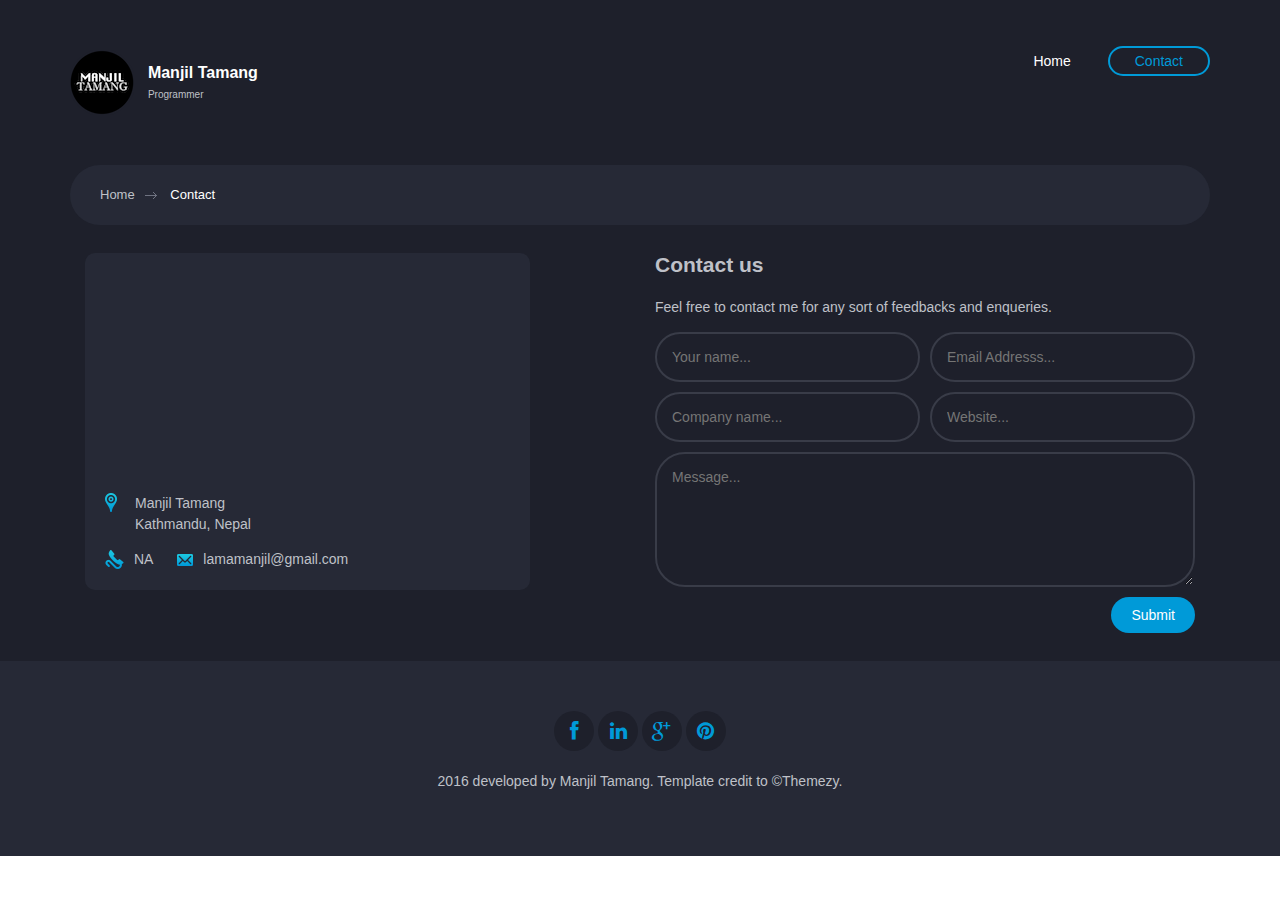
<file: contact.html>
<!DOCTYPE html>
<html lang="en">
	<head>
		<meta charset="UTF-8">
		<meta http-equiv="X-UA-Compatible" content="IE=edge">
		<meta name="viewport" content="width=device-width, initial-scale=1.0,maximum-scale=1">

		<title>Weather Check | Manjil Tamang</title>

		<link href="fonts/font-awesome.min.css" rel="stylesheet" type="text/css">
		<!-- Loading main css file -->
		<link rel="stylesheet" href="style.css">
	</head>


	<body>

		<div class="site-content">
			<div class="site-header">
				<div class="container">
					<a href="index.html" class="branding">
						<img src="images/logoMJL.png" alt="" class="logo">
						<div class="logo-type">
							<h1 class="site-title">Manjil Tamang</h1>
							<small class="site-description">Programmer</small>
						</div>
					</a>

					<!-- Default snippet for navigation -->
					<div class="main-navigation">
						<button type="button" class="menu-toggle"><i class="fa fa-bars"></i></button>
						<ul class="menu">
							<li class="menu-item"><a href="index.html">Home</a></li>
							<li class="menu-item current-menu-item"><a href="contact.html">Contact</a></li>
						</ul> <!-- .menu -->
					</div> <!-- .main-navigation -->

					<div class="mobile-navigation"></div>

				</div>
			</div> <!-- .site-header -->

			<main class="main-content">
				<div class="container">
					<div class="breadcrumb">
						<a href="index.html">Home</a>
						<span>Contact</span>
					</div>
				</div>

				<div class="fullwidth-block">
					<div class="container">
						<div class="col-md-5">
							<div class="contact-details">
								<div class="map" data-latitude="-6.897789" data-longitude="107.621735"></div>
								<div class="contact-info">
									<address>
										<img src="images/icon-marker.png" alt="">
										<p>Manjil Tamang <br>
										Kathmandu, Nepal</p>
									</address>

									<a href="#"><img src="images/icon-phone.png" alt="">NA</a>
									<a href="#"><img src="images/icon-envelope.png" alt="">lamamanjil@gmail.com</a>
								</div>
							</div>
						</div>
						<div class="col-md-6 col-md-offset-1">
							<h2 class="section-title">Contact us</h2>
							<p>Feel free to contact me for any sort of feedbacks and enqueries.</p>
							<form action="mailto:lamamanjil@gmail.com" method="post" enctype="text/plain" class="contact-form">
								<div class="row">
									<div class="col-md-6"><input type="text" placeholder="Your name..."></div>
									<div class="col-md-6"><input type="text" placeholder="Email Addresss..."></div>
								</div>
								<div class="row">
									<div class="col-md-6"><input type="text" placeholder="Company name..."></div>
									<div class="col-md-6"><input type="text" placeholder="Website..."></div>
								</div>
								<textarea name="" placeholder="Message..."></textarea>
								<div class="text-right">
									<input type="submit" placeholder="Send message">
								</div>
							</form>

						</div>
					</div>
				</div>

			</main> <!-- .main-content -->

			<footer class="site-footer">
				<div class="container">
					<div class="row">
							<div class="social-links" align="center">
								<a href="https://www.facebook.com/manjillama" target="_blank"><i class="fa fa-facebook"></i></a>
								<a href="https://www.linkedin.com/in/manjiltamang" target="_blank"><i class="fa fa-linkedin"></i></a>
								<a href="https://plus.google.com/u/0/105010976836009888936" target="_blank"><i class="fa fa-google-plus"></i></a>
								<a href="https://www.pinterest.com/lama_manjil/" target="_blank"><i class="fa fa-pinterest"></i></a>
							</div>
						</div>
						<p class="colophon" align="center">2016 developed by Manjil Tamang. Template credit to &copy;Themezy.</p>
				</div>
			</footer> <!-- .site-footer -->
		</div>

		<script src="js/jquery-1.11.1.min.js"></script>
		<script type="text/javascript" src="http://maps.google.com/maps/api/js?sensor=false&amp;language=en"></script>
		<script src="js/plugins.js"></script>
		<script src="js/app.js"></script>

	</body>

</html>
</file>
<file: style.css>
/*!
 * Project_Name: Weather
 * Author: Themezy
 * Email: contact[at]themezy.com
 * Url: http://www.themezy.com
 */
/*===========================================
 * Importing CSS Libraries
 *===========================================*/
article,
aside,
details,
figcaption,
figure,
footer,
header,
hgroup,
nav,
section,
summary {
  display: block; }

audio,
canvas,
video {
  display: inline-block; }

audio:not([controls]) {
  display: none;
  height: 0; }

[hidden], template {
  display: none; }

html {
  background: #fff;
  color: #000;
  -webkit-text-size-adjust: 100%;
  -ms-text-size-adjust: 100%; }

html,
button,
input,
select,
textarea {
  font-family: sans-serif; }

body {
  margin: 0; }

a {
  background: transparent; }
  a:focus {
    outline: thin dotted; }
  a:hover, a:active {
    outline: 0; }

h1 {
  font-size: 2em;
  margin: 0.67em 0; }

h2 {
  font-size: 1.5em;
  margin: 0.83em 0; }

h3 {
  font-size: 1.17em;
  margin: 1em 0; }

h4 {
  font-size: 1em;
  margin: 1.33em 0; }

h5 {
  font-size: 0.83em;
  margin: 1.67em 0; }

h6 {
  font-size: 0.75em;
  margin: 2.33em 0; }

abbr[title] {
  border-bottom: 1px dotted; }

b,
strong {
  font-weight: bold; }

dfn {
  font-style: italic; }

mark {
  background: #ff0;
  color: #000; }

code,
kbd,
pre,
samp {
  font-family: monospace, serif;
  font-size: 1em; }

pre {
  white-space: pre;
  white-space: pre-wrap;
  word-wrap: break-word; }

q {
  quotes: "\201C" "\201D" "\2018" "\2019"; }

q:before,
q:after {
  content: '';
  content: none; }

small {
  font-size: 80%; }

sub,
sup {
  font-size: 75%;
  line-height: 0;
  position: relative;
  vertical-align: baseline; }

sup {
  top: -0.5em; }

sub {
  bottom: -0.25em; }

img {
  border: 0; }

svg:not(:root) {
  overflow: hidden; }

figure {
  margin: 0; }

fieldset {
  border: 1px solid #c0c0c0;
  margin: 0 2px;
  padding: 0.35em 0.625em 0.75em; }

legend {
  border: 0;
  padding: 0;
  white-space: normal; }

button,
input,
select,
textarea {
  font-family: inherit;
  font-size: 100%;
  margin: 0;
  vertical-align: baseline; }

button,
input {
  line-height: normal; }

button,
select {
  text-transform: none; }

button,
html input[type="button"],
input[type="reset"],
input[type="submit"] {
  -webkit-appearance: button;
  cursor: pointer; }

button[disabled],
input[disabled] {
  cursor: default; }

input[type="checkbox"],
input[type="radio"] {
  box-sizing: border-box;
  padding: 0; }

input[type="search"] {
  -webkit-appearance: textfield;
  box-sizing: content-box; }

input[type="search"]::-webkit-search-cancel-button,
input[type="search"]::-webkit-search-decoration {
  -webkit-appearance: none; }

button::-moz-focus-inner, input::-moz-focus-inner {
  border: 0;
  padding: 0; }

textarea {
  overflow: auto;
  vertical-align: top; }

table {
  border-collapse: collapse;
  border-spacing: 0; }

*, *:before, *:after {
  box-sizing: border-box; }

/*
 * Global Styles
 */
html {
  font-size: 14px; }

body {
  color: #bfc1c8;
  font-family: "Roboto", "Open Sans", sans-serif;
  font-size: 14px;
  font-weight: 300;
  line-height: 1.5;
  background: #1e202b; }

h1, h2, h3, h4, h5, h6 {
  font-weight: 700;
  margin: 0 0 20px;
  line-height: normal; }

hr {
  border: none;
  border-bottom: 1px solid #777; }

ul, ol {
  margin: 0;
  padding-left: 0; }

a {
  text-decoration: none;
  color: #009ad8; }

address {
  font-style: normal; }

p {
  margin-top: 0; }

form input, form textarea, form select {
  outline: none;
  border: none;
  padding: 10px;
  border-radius: 30px; }
form select {
  -webkit-appearance: none;
  -moz-appearance: none;
  appearance: none; }
form textarea {
  resize: vertical; }

/*
 * Reusable Components Style
 */
.button, form input[type="submit"], form button, form input[type="reset"] {
  border: none;
  background: #009ad8;
  padding: 10px 20px;
  border-radius: 30px;
  color: white; }

.map {
  height: 220px; }

.container {
  margin-right: auto;
  margin-left: auto;
  padding-left: 15px;
  padding-right: 15px;
  *zoom: 1; }
  .container:after {
    content: " ";
    clear: both;
    display: block;
    overflow: hidden;
    height: 0; }
  @media (min-width: 768px) {
    .container {
      width: 750px; } }
  @media (min-width: 992px) {
    .container {
      width: 970px; } }
  @media (min-width: 1200px) {
    .container {
      width: 1170px; } }

.container-fluid {
  margin-right: auto;
  margin-left: auto;
  padding-left: 15px;
  padding-right: 15px;
  *zoom: 1; }
  .container-fluid:after {
    content: " ";
    clear: both;
    display: block;
    overflow: hidden;
    height: 0; }

.row {
  margin-left: -15px;
  margin-right: -15px;
  *zoom: 1; }
  .row:after {
    content: " ";
    clear: both;
    display: block;
    overflow: hidden;
    height: 0; }

.col-xs-1, .col-sm-1, .col-md-1, .col-lg-1, .col-xs-2, .col-sm-2, .col-md-2, .col-lg-2, .col-xs-3, .col-sm-3, .col-md-3, .col-lg-3, .col-xs-4, .col-sm-4, .col-md-4, .col-lg-4, .col-xs-5, .col-sm-5, .col-md-5, .col-lg-5, .col-xs-6, .col-sm-6, .col-md-6, .col-lg-6, .col-xs-7, .col-sm-7, .col-md-7, .col-lg-7, .col-xs-8, .col-sm-8, .col-md-8, .col-lg-8, .col-xs-9, .col-sm-9, .col-md-9, .col-lg-9, .col-xs-10, .col-sm-10, .col-md-10, .col-lg-10, .col-xs-11, .col-sm-11, .col-md-11, .col-lg-11, .col-xs-12, .col-sm-12, .col-md-12, .col-lg-12 {
  position: relative;
  min-height: 1px;
  padding-left: 15px;
  padding-right: 15px; }

.col-xs-1, .col-xs-2, .col-xs-3, .col-xs-4, .col-xs-5, .col-xs-6, .col-xs-7, .col-xs-8, .col-xs-9, .col-xs-10, .col-xs-11, .col-xs-12 {
  float: left; }

.col-xs-1 {
  width: 8.3333333333%; }

.col-xs-2 {
  width: 16.6666666667%; }

.col-xs-3 {
  width: 25%; }

.col-xs-4 {
  width: 33.3333333333%; }

.col-xs-5 {
  width: 41.6666666667%; }

.col-xs-6 {
  width: 50%; }

.col-xs-7 {
  width: 58.3333333333%; }

.col-xs-8 {
  width: 66.6666666667%; }

.col-xs-9 {
  width: 75%; }

.col-xs-10 {
  width: 83.3333333333%; }

.col-xs-11 {
  width: 91.6666666667%; }

.col-xs-12 {
  width: 100%; }

.col-xs-pull-0 {
  right: auto; }

.col-xs-pull-1 {
  right: 8.3333333333%; }

.col-xs-pull-2 {
  right: 16.6666666667%; }

.col-xs-pull-3 {
  right: 25%; }

.col-xs-pull-4 {
  right: 33.3333333333%; }

.col-xs-pull-5 {
  right: 41.6666666667%; }

.col-xs-pull-6 {
  right: 50%; }

.col-xs-pull-7 {
  right: 58.3333333333%; }

.col-xs-pull-8 {
  right: 66.6666666667%; }

.col-xs-pull-9 {
  right: 75%; }

.col-xs-pull-10 {
  right: 83.3333333333%; }

.col-xs-pull-11 {
  right: 91.6666666667%; }

.col-xs-pull-12 {
  right: 100%; }

.col-xs-push-0 {
  left: auto; }

.col-xs-push-1 {
  left: 8.3333333333%; }

.col-xs-push-2 {
  left: 16.6666666667%; }

.col-xs-push-3 {
  left: 25%; }

.col-xs-push-4 {
  left: 33.3333333333%; }

.col-xs-push-5 {
  left: 41.6666666667%; }

.col-xs-push-6 {
  left: 50%; }

.col-xs-push-7 {
  left: 58.3333333333%; }

.col-xs-push-8 {
  left: 66.6666666667%; }

.col-xs-push-9 {
  left: 75%; }

.col-xs-push-10 {
  left: 83.3333333333%; }

.col-xs-push-11 {
  left: 91.6666666667%; }

.col-xs-push-12 {
  left: 100%; }

.col-xs-offset-0 {
  margin-left: 0%; }

.col-xs-offset-1 {
  margin-left: 8.3333333333%; }

.col-xs-offset-2 {
  margin-left: 16.6666666667%; }

.col-xs-offset-3 {
  margin-left: 25%; }

.col-xs-offset-4 {
  margin-left: 33.3333333333%; }

.col-xs-offset-5 {
  margin-left: 41.6666666667%; }

.col-xs-offset-6 {
  margin-left: 50%; }

.col-xs-offset-7 {
  margin-left: 58.3333333333%; }

.col-xs-offset-8 {
  margin-left: 66.6666666667%; }

.col-xs-offset-9 {
  margin-left: 75%; }

.col-xs-offset-10 {
  margin-left: 83.3333333333%; }

.col-xs-offset-11 {
  margin-left: 91.6666666667%; }

.col-xs-offset-12 {
  margin-left: 100%; }

@media (min-width: 768px) {
  .col-sm-1, .col-sm-2, .col-sm-3, .col-sm-4, .col-sm-5, .col-sm-6, .col-sm-7, .col-sm-8, .col-sm-9, .col-sm-10, .col-sm-11, .col-sm-12 {
    float: left; }

  .col-sm-1 {
    width: 8.3333333333%; }

  .col-sm-2 {
    width: 16.6666666667%; }

  .col-sm-3 {
    width: 25%; }

  .col-sm-4 {
    width: 33.3333333333%; }

  .col-sm-5 {
    width: 41.6666666667%; }

  .col-sm-6 {
    width: 50%; }

  .col-sm-7 {
    width: 58.3333333333%; }

  .col-sm-8 {
    width: 66.6666666667%; }

  .col-sm-9 {
    width: 75%; }

  .col-sm-10 {
    width: 83.3333333333%; }

  .col-sm-11 {
    width: 91.6666666667%; }

  .col-sm-12 {
    width: 100%; }

  .col-sm-pull-0 {
    right: auto; }

  .col-sm-pull-1 {
    right: 8.3333333333%; }

  .col-sm-pull-2 {
    right: 16.6666666667%; }

  .col-sm-pull-3 {
    right: 25%; }

  .col-sm-pull-4 {
    right: 33.3333333333%; }

  .col-sm-pull-5 {
    right: 41.6666666667%; }

  .col-sm-pull-6 {
    right: 50%; }

  .col-sm-pull-7 {
    right: 58.3333333333%; }

  .col-sm-pull-8 {
    right: 66.6666666667%; }

  .col-sm-pull-9 {
    right: 75%; }

  .col-sm-pull-10 {
    right: 83.3333333333%; }

  .col-sm-pull-11 {
    right: 91.6666666667%; }

  .col-sm-pull-12 {
    right: 100%; }

  .col-sm-push-0 {
    left: auto; }

  .col-sm-push-1 {
    left: 8.3333333333%; }

  .col-sm-push-2 {
    left: 16.6666666667%; }

  .col-sm-push-3 {
    left: 25%; }

  .col-sm-push-4 {
    left: 33.3333333333%; }

  .col-sm-push-5 {
    left: 41.6666666667%; }

  .col-sm-push-6 {
    left: 50%; }

  .col-sm-push-7 {
    left: 58.3333333333%; }

  .col-sm-push-8 {
    left: 66.6666666667%; }

  .col-sm-push-9 {
    left: 75%; }

  .col-sm-push-10 {
    left: 83.3333333333%; }

  .col-sm-push-11 {
    left: 91.6666666667%; }

  .col-sm-push-12 {
    left: 100%; }

  .col-sm-offset-0 {
    margin-left: 0%; }

  .col-sm-offset-1 {
    margin-left: 8.3333333333%; }

  .col-sm-offset-2 {
    margin-left: 16.6666666667%; }

  .col-sm-offset-3 {
    margin-left: 25%; }

  .col-sm-offset-4 {
    margin-left: 33.3333333333%; }

  .col-sm-offset-5 {
    margin-left: 41.6666666667%; }

  .col-sm-offset-6 {
    margin-left: 50%; }

  .col-sm-offset-7 {
    margin-left: 58.3333333333%; }

  .col-sm-offset-8 {
    margin-left: 66.6666666667%; }

  .col-sm-offset-9 {
    margin-left: 75%; }

  .col-sm-offset-10 {
    margin-left: 83.3333333333%; }

  .col-sm-offset-11 {
    margin-left: 91.6666666667%; }

  .col-sm-offset-12 {
    margin-left: 100%; } }
@media (min-width: 992px) {
  .col-md-1, .col-md-2, .col-md-3, .col-md-4, .col-md-5, .col-md-6, .col-md-7, .col-md-8, .col-md-9, .col-md-10, .col-md-11, .col-md-12 {
    float: left; }

  .col-md-1 {
    width: 8.3333333333%; }

  .col-md-2 {
    width: 16.6666666667%; }

  .col-md-3 {
    width: 25%; }

  .col-md-4 {
    width: 33.3333333333%; }

  .col-md-5 {
    width: 41.6666666667%; }

  .col-md-6 {
    width: 50%; }

  .col-md-7 {
    width: 58.3333333333%; }

  .col-md-8 {
    width: 66.6666666667%; }

  .col-md-9 {
    width: 75%; }

  .col-md-10 {
    width: 83.3333333333%; }

  .col-md-11 {
    width: 91.6666666667%; }

  .col-md-12 {
    width: 100%; }

  .col-md-pull-0 {
    right: auto; }

  .col-md-pull-1 {
    right: 8.3333333333%; }

  .col-md-pull-2 {
    right: 16.6666666667%; }

  .col-md-pull-3 {
    right: 25%; }

  .col-md-pull-4 {
    right: 33.3333333333%; }

  .col-md-pull-5 {
    right: 41.6666666667%; }

  .col-md-pull-6 {
    right: 50%; }

  .col-md-pull-7 {
    right: 58.3333333333%; }

  .col-md-pull-8 {
    right: 66.6666666667%; }

  .col-md-pull-9 {
    right: 75%; }

  .col-md-pull-10 {
    right: 83.3333333333%; }

  .col-md-pull-11 {
    right: 91.6666666667%; }

  .col-md-pull-12 {
    right: 100%; }

  .col-md-push-0 {
    left: auto; }

  .col-md-push-1 {
    left: 8.3333333333%; }

  .col-md-push-2 {
    left: 16.6666666667%; }

  .col-md-push-3 {
    left: 25%; }

  .col-md-push-4 {
    left: 33.3333333333%; }

  .col-md-push-5 {
    left: 41.6666666667%; }

  .col-md-push-6 {
    left: 50%; }

  .col-md-push-7 {
    left: 58.3333333333%; }

  .col-md-push-8 {
    left: 66.6666666667%; }

  .col-md-push-9 {
    left: 75%; }

  .col-md-push-10 {
    left: 83.3333333333%; }

  .col-md-push-11 {
    left: 91.6666666667%; }

  .col-md-push-12 {
    left: 100%; }

  .col-md-offset-0 {
    margin-left: 0%; }

  .col-md-offset-1 {
    margin-left: 8.3333333333%; }

  .col-md-offset-2 {
    margin-left: 16.6666666667%; }

  .col-md-offset-3 {
    margin-left: 25%; }

  .col-md-offset-4 {
    margin-left: 33.3333333333%; }

  .col-md-offset-5 {
    margin-left: 41.6666666667%; }

  .col-md-offset-6 {
    margin-left: 50%; }

  .col-md-offset-7 {
    margin-left: 58.3333333333%; }

  .col-md-offset-8 {
    margin-left: 66.6666666667%; }

  .col-md-offset-9 {
    margin-left: 75%; }

  .col-md-offset-10 {
    margin-left: 83.3333333333%; }

  .col-md-offset-11 {
    margin-left: 91.6666666667%; }

  .col-md-offset-12 {
    margin-left: 100%; } }
@media (min-width: 1200px) {
  .col-lg-1, .col-lg-2, .col-lg-3, .col-lg-4, .col-lg-5, .col-lg-6, .col-lg-7, .col-lg-8, .col-lg-9, .col-lg-10, .col-lg-11, .col-lg-12 {
    float: left; }

  .col-lg-1 {
    width: 8.3333333333%; }

  .col-lg-2 {
    width: 16.6666666667%; }

  .col-lg-3 {
    width: 25%; }

  .col-lg-4 {
    width: 33.3333333333%; }

  .col-lg-5 {
    width: 41.6666666667%; }

  .col-lg-6 {
    width: 50%; }

  .col-lg-7 {
    width: 58.3333333333%; }

  .col-lg-8 {
    width: 66.6666666667%; }

  .col-lg-9 {
    width: 75%; }

  .col-lg-10 {
    width: 83.3333333333%; }

  .col-lg-11 {
    width: 91.6666666667%; }

  .col-lg-12 {
    width: 100%; }

  .col-lg-pull-0 {
    right: auto; }

  .col-lg-pull-1 {
    right: 8.3333333333%; }

  .col-lg-pull-2 {
    right: 16.6666666667%; }

  .col-lg-pull-3 {
    right: 25%; }

  .col-lg-pull-4 {
    right: 33.3333333333%; }

  .col-lg-pull-5 {
    right: 41.6666666667%; }

  .col-lg-pull-6 {
    right: 50%; }

  .col-lg-pull-7 {
    right: 58.3333333333%; }

  .col-lg-pull-8 {
    right: 66.6666666667%; }

  .col-lg-pull-9 {
    right: 75%; }

  .col-lg-pull-10 {
    right: 83.3333333333%; }

  .col-lg-pull-11 {
    right: 91.6666666667%; }

  .col-lg-pull-12 {
    right: 100%; }

  .col-lg-push-0 {
    left: auto; }

  .col-lg-push-1 {
    left: 8.3333333333%; }

  .col-lg-push-2 {
    left: 16.6666666667%; }

  .col-lg-push-3 {
    left: 25%; }

  .col-lg-push-4 {
    left: 33.3333333333%; }

  .col-lg-push-5 {
    left: 41.6666666667%; }

  .col-lg-push-6 {
    left: 50%; }

  .col-lg-push-7 {
    left: 58.3333333333%; }

  .col-lg-push-8 {
    left: 66.6666666667%; }

  .col-lg-push-9 {
    left: 75%; }

  .col-lg-push-10 {
    left: 83.3333333333%; }

  .col-lg-push-11 {
    left: 91.6666666667%; }

  .col-lg-push-12 {
    left: 100%; }

  .col-lg-offset-0 {
    margin-left: 0%; }

  .col-lg-offset-1 {
    margin-left: 8.3333333333%; }

  .col-lg-offset-2 {
    margin-left: 16.6666666667%; }

  .col-lg-offset-3 {
    margin-left: 25%; }

  .col-lg-offset-4 {
    margin-left: 33.3333333333%; }

  .col-lg-offset-5 {
    margin-left: 41.6666666667%; }

  .col-lg-offset-6 {
    margin-left: 50%; }

  .col-lg-offset-7 {
    margin-left: 58.3333333333%; }

  .col-lg-offset-8 {
    margin-left: 66.6666666667%; }

  .col-lg-offset-9 {
    margin-left: 75%; }

  .col-lg-offset-10 {
    margin-left: 83.3333333333%; }

  .col-lg-offset-11 {
    margin-left: 91.6666666667%; }

  .col-lg-offset-12 {
    margin-left: 100%; } }
@-ms-viewport {
  width: device-width; }
.visible-xs, .visible-sm, .visible-md, .visible-lg {
  display: none !important; }

.visible-xs-block,
.visible-xs-inline,
.visible-xs-inline-block,
.visible-sm-block,
.visible-sm-inline,
.visible-sm-inline-block,
.visible-md-block,
.visible-md-inline,
.visible-md-inline-block,
.visible-lg-block,
.visible-lg-inline,
.visible-lg-inline-block {
  display: none !important; }

@media (max-width: 767px) {
  .visible-xs {
    display: block !important; }

  table.visible-xs {
    display: table; }

  tr.visible-xs {
    display: table-row !important; }

  th.visible-xs,
  td.visible-xs {
    display: table-cell !important; } }
@media (max-width: 767px) {
  .visible-xs-block {
    display: block !important; } }

@media (max-width: 767px) {
  .visible-xs-inline {
    display: inline !important; } }

@media (max-width: 767px) {
  .visible-xs-inline-block {
    display: inline-block !important; } }

@media (min-width: 768px) and (max-width: 991px) {
  .visible-sm {
    display: block !important; }

  table.visible-sm {
    display: table; }

  tr.visible-sm {
    display: table-row !important; }

  th.visible-sm,
  td.visible-sm {
    display: table-cell !important; } }
@media (min-width: 768px) and (max-width: 991px) {
  .visible-sm-block {
    display: block !important; } }

@media (min-width: 768px) and (max-width: 991px) {
  .visible-sm-inline {
    display: inline !important; } }

@media (min-width: 768px) and (max-width: 991px) {
  .visible-sm-inline-block {
    display: inline-block !important; } }

@media (min-width: 992px) and (max-width: 1199px) {
  .visible-md {
    display: block !important; }

  table.visible-md {
    display: table; }

  tr.visible-md {
    display: table-row !important; }

  th.visible-md,
  td.visible-md {
    display: table-cell !important; } }
@media (min-width: 992px) and (max-width: 1199px) {
  .visible-md-block {
    display: block !important; } }

@media (min-width: 992px) and (max-width: 1199px) {
  .visible-md-inline {
    display: inline !important; } }

@media (min-width: 992px) and (max-width: 1199px) {
  .visible-md-inline-block {
    display: inline-block !important; } }

@media (min-width: 1200px) {
  .visible-lg {
    display: block !important; }

  table.visible-lg {
    display: table; }

  tr.visible-lg {
    display: table-row !important; }

  th.visible-lg,
  td.visible-lg {
    display: table-cell !important; } }
@media (min-width: 1200px) {
  .visible-lg-block {
    display: block !important; } }

@media (min-width: 1200px) {
  .visible-lg-inline {
    display: inline !important; } }

@media (min-width: 1200px) {
  .visible-lg-inline-block {
    display: inline-block !important; } }

@media (max-width: 767px) {
  .hidden-xs {
    display: none !important; } }
@media (min-width: 768px) and (max-width: 991px) {
  .hidden-sm {
    display: none !important; } }
@media (min-width: 992px) and (max-width: 1199px) {
  .hidden-md {
    display: none !important; } }
@media (min-width: 1200px) {
  .hidden-lg {
    display: none !important; } }
.visible-print {
  display: none !important; }

@media print {
  .visible-print {
    display: block !important; }

  table.visible-print {
    display: table; }

  tr.visible-print {
    display: table-row !important; }

  th.visible-print,
  td.visible-print {
    display: table-cell !important; } }
.visible-print-block {
  display: none !important; }
  @media print {
    .visible-print-block {
      display: block !important; } }

.visible-print-inline {
  display: none !important; }
  @media print {
    .visible-print-inline {
      display: inline !important; } }

.visible-print-inline-block {
  display: none !important; }
  @media print {
    .visible-print-inline-block {
      display: inline-block !important; } }

@media print {
  .hidden-print {
    display: none !important; } }
/*
 * Header Styles
 */
.site-header {
  padding: 50px 0; }
  .site-header .branding {
    float: left; }
    .site-header .branding .logo, .site-header .branding .logo-type {
      display: inline-block;
      vertical-align: middle; }
    .site-header .branding .logo {
      margin-right: 10px; }
    .site-header .branding .site-title {
      margin-bottom: 5px;
      font-size: 16px;
      font-size: 1.1428571429em;
      color: white; }
    .site-header .branding .site-description {
      font-size: 10px;
      font-size: 0.7142857143em;
      display: block;
      color: #bfc1c8; }

.main-navigation {
  float: right; }
  .main-navigation .menu-toggle, .main-navigation .menu {
    vertical-align: middle; }
  .main-navigation .menu-toggle {
    background: none;
    border: 2px solid transparent;
    color: white;
    padding: 20px;
    border-radius: 40px;
    -webkit-transition: .3s ease;
            transition: .3s ease;
    display: none;
    outline: none; }
    @media screen and (max-width: 990px) {
      .main-navigation .menu-toggle {
        display: inline-block; } }
    .main-navigation .menu-toggle:hover, .main-navigation .menu-toggle:active {
      border-color: #009ad8;
      color: #009ad8; }
  .main-navigation .menu {
    list-style: none;
    display: inline-block;
    *zoom: 1; }
    .main-navigation .menu:after {
      content: " ";
      clear: both;
      display: block;
      overflow: hidden;
      height: 0; }
    @media screen and (max-width: 990px) {
      .main-navigation .menu {
        display: none; } }
    .main-navigation .menu .menu-item {
      float: left;
      margin-left: 10px; }
      .main-navigation .menu .menu-item a {
        padding: 5px 25px;
        border: 2px solid transparent;
        border-radius: 30px;
        color: white;
        -webkit-transition: .3s ease;
                transition: .3s ease;
        font-weight: 400; }
      .main-navigation .menu .menu-item.current-menu-item a, .main-navigation .menu .menu-item:hover a {
        border-color: #009ad8;
        color: #009ad8; }

.mobile-navigation {
  padding: 30px 0 0;
  clear: both;
  display: none; }
  @media screen and (min-width: 991px) {
    .mobile-navigation {
      display: none !important; } }
  .mobile-navigation .menu {
    background: #262936;
    list-style: none;
    text-align: center;
    border-radius: 10px;
    overflow: hidden; }
    .mobile-navigation .menu a {
      padding: 20px;
      display: block;
      color: white; }
    .mobile-navigation .menu .menu-item {
      border-bottom: 1px solid rgba(255, 255, 255, 0.1); }
      .mobile-navigation .menu .menu-item:last-child {
        border-bottom: none; }
      .mobile-navigation .menu .menu-item.current-menu-item a {
        color: #009ad8; }

.hero {
  background-size: cover;
  padding: 70px 0;
  min-height: 350px; }

.find-location {
  position: relative;
  margin-bottom: 70px; }
  .find-location input[type="text"] {
    width: 100%;
    padding: 20px 50px 20px 20px;
    background: #1e202b;
    color: white; }
  .find-location button {
    position: absolute;
    top: 5px;
    right: 5px;
    bottom: 5px;
    padding: 0 40px; }

.forecast-container {
  width: 100%;
  background: #323544;
  display: table;
  table-layout: fixed;
  width: 100%;
  overflow: hidden;
  border-radius: 10px;
  margin-top: -150px;
  margin-bottom: 50px; }
  .forecast-container .forecast {
    display: table-cell;
    vertical-align: top; }
    .forecast-container .forecast:nth-child(even) {
      background-color: #262936; }
    @media screen and (max-width: 990px) {
      .forecast-container .forecast {
        display: block;
        width: 16.6667%;
        float: left; } }
    .forecast-container .forecast.today {
      width: 420px; }
      .forecast-container .forecast.today .forecast-header {
        *zoom: 1; }
        .forecast-container .forecast.today .forecast-header:after {
          content: " ";
          clear: both;
          display: block;
          overflow: hidden;
          height: 0; }
        .forecast-container .forecast.today .forecast-header .day {
          float: left; }
        .forecast-container .forecast.today .forecast-header .date {
          float: right; }
      .forecast-container .forecast.today .forecast-content {
        text-align: left;
        padding-top: 30px;
        padding-bottom: 30px; }
      .forecast-container .forecast.today .location {
        font-size: 18px;
        font-size: 1.2857142857em;
        font-weight: 400; }
      .forecast-container .forecast.today .degree .num, .forecast-container .forecast.today .degree .forecast-icon {
        display: inline-block;
        vertical-align: middle; }
      .forecast-container .forecast.today .degree .num {
        font-size: 90px;
        font-size: 6.4285714286rem;
        margin-right: 30px; }
      .forecast-container .forecast.today span {
        margin-right: 20px; }
        .forecast-container .forecast.today span img {
          margin-right: 5px;
          vertical-align: middle; }
      @media screen and (max-width: 990px) {
        .forecast-container .forecast.today {
          display: block;
          width: 100%; } }
    .forecast-container .forecast .forecast-header {
      background: rgba(0, 0, 0, 0.1);
      padding: 10px;
      text-align: center;
      font-weight: 400; }
    .forecast-container .forecast .forecast-icon {
      height: 50px; }
    .forecast-container .forecast .forecast-content {
      padding: 50px 20px 10px;
      text-align: center; }
      .forecast-container .forecast .forecast-content .forecast-icon {
        margin-bottom: 20px; }
      .forecast-container .forecast .forecast-content .degree {
        font-size: 24px;
        font-size: 1.7142857143em;
        color: white;
        font-weight: 700; }
      .forecast-container .forecast .forecast-content small {
        font-size: 16px;
        font-size: 1.1428571429em; }

.breadcrumb {
  background: #262936;
  border-radius: 40px;
  padding: 20px 30px;
  font-size: 13px;
  margin-bottom: 2rem;
  font-size: 0.9285714286em; }
  .breadcrumb a {
    color: #bfc1c8; }
    .breadcrumb a:after {
      content: " ";
      display: inline-block;
      vertical-align: middle;
      width: 12px;
      height: 7px;
      background: url(images/arrow-gray.png) no-repeat;
      margin: 0 10px; }
    .breadcrumb a:hover {
      text-decoration: underline; }
  .breadcrumb span {
    color: white; }

.contact-details {
  background: #262936;
  border-radius: 10px;
  overflow: hidden; }
  .contact-details .map {
    border-top-left-radius: 10px;
    border-top-right-radius: 10px; }
  .contact-details .contact-info {
    padding: 20px; }
  .contact-details address {
    padding-left: 30px;
    position: relative; }
    .contact-details address img {
      position: absolute;
      left: 0;
      top: 0; }
  .contact-details a {
    margin-right: 20px;
    color: #bfc1c8; }
    .contact-details a img {
      margin-right: 10px;
      vertical-align: middle; }

.contact-form [class*="col"] {
  padding: 0 5px; }
.contact-form .row {
  margin: 0 -5px; }
.contact-form input:not([type="submit"]), .contact-form textarea {
  width: 100%;
  padding: 15px;
  margin-bottom: 10px;
  color: white;
  border: 2px solid #393c48;
  background: transparent; }
  .contact-form input:not([type="submit"]):hover, .contact-form input:not([type="submit"]):focus, .contact-form textarea:hover, .contact-form textarea:focus {
    border-color: #009ad8; }
.contact-form textarea {
  min-height: 135px; }
.contact-form .text-right {
  text-align: right; }



/*
 * Footer Styles
 */
.site-footer {
  background: #262936;
  padding: 50px 0;
  margin-top: 2rem;
 }
  .site-footer .subscribe-form {
    position: relative;
    margin-bottom: 30px; }
    .site-footer .subscribe-form input[type="text"] {
      padding: 20px 100px 20px 20px;
      background: #1e202b;
      width: 100%;
      color: white; }
    .site-footer .subscribe-form input[type="submit"] {
      position: absolute;
      right: 5px;
      top: 5px;
      bottom: 5px; }
  .site-footer .social-links a {
    width: 40px;
    height: 40px;
    display: inline-block;
    border-radius: 50%;
    background: #1e202b;
    color: #009ad8;
    text-align: center;
    line-height: 2;
    -webkit-transition: .3s ease;
            transition: .3s ease;
    font-size: 20px;
    font-size: 1.4285714286em; }
    .site-footer .social-links a:hover {
      background: #009ad8;
      color: white; }


.colophon{
  margin-top: 20px;
}
</file>
